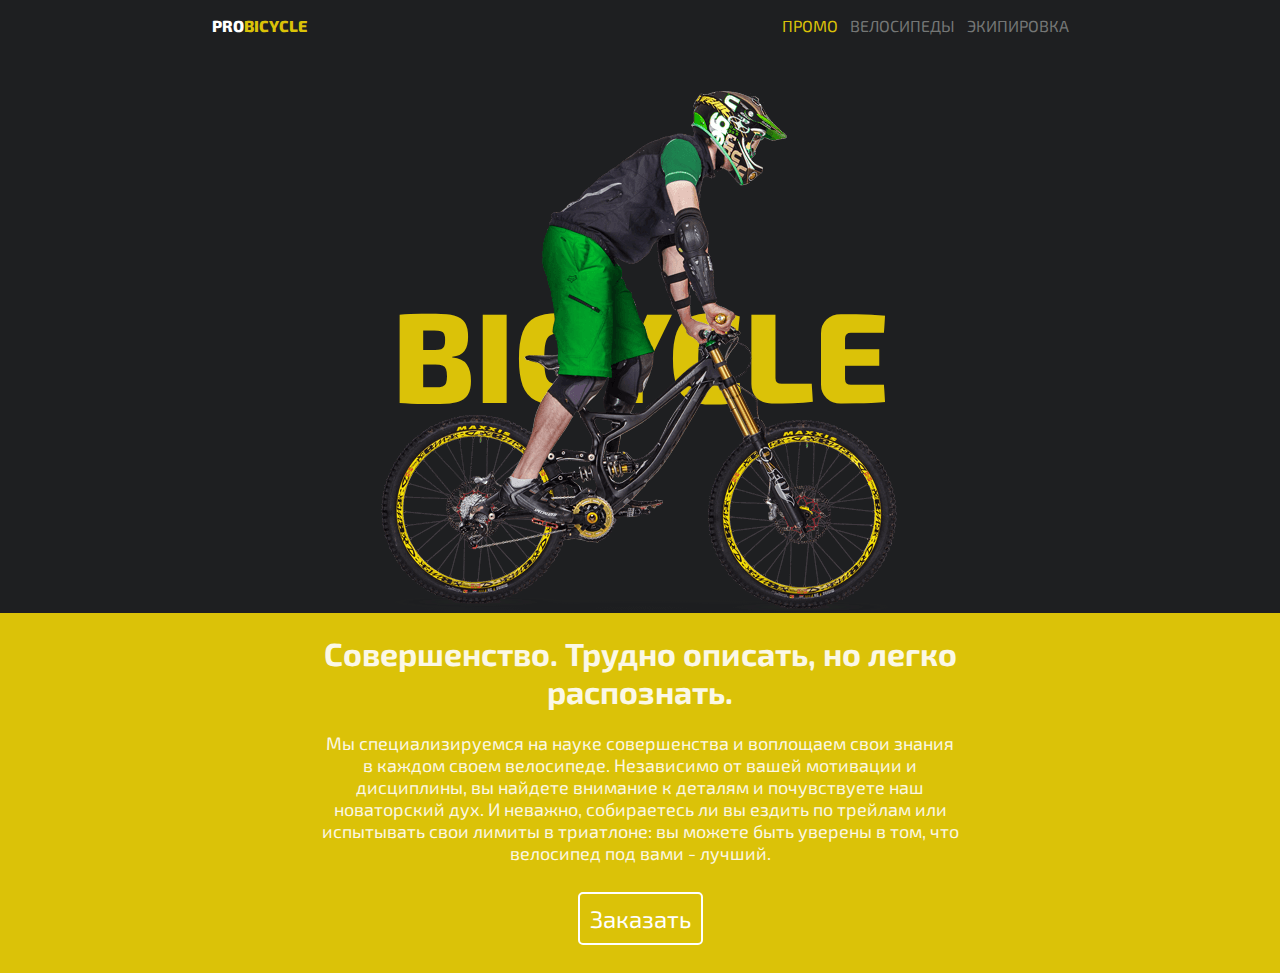
<file: index.html>
<!DOCTYPE html>
<html lang="en">
<head>
  <meta charset="UTF-8">
  <meta name="viewport" content="width=device-width, initial-scale=1.0">
  <meta http-equiv="X-UA-Compatible" content="ie=edge">
  <link rel="stylesheet" href="flex.css">
  <link href="https://fonts.googleapis.com/css?family=Exo+2:400,600,800&display=swap" rel="stylesheet">
  <title>PRObicycle</title>
</head>
<body>
  <header>
    <div class="logo">
      <span class="logo_color_white">PRO</span><span class="logo_color_orange">BICYCLE</span>
    </div>
    <nav>
      <ul>
        <li><a class="active" href="#">ПРОМО</a></li>
        <li><a href="velo.html">ВЕЛОСИПЕДЫ</a></li>
        <li><a href="equipment.html">ЭКИПИРОВКА</a></li>
      </ul>
    </nav>
  </header>
  <main>
    <div class="bike">
      <img src="b.png" alt="">
     <span>BICYCLE</span>
    </div>
    <div class="content">
      <div class="bike2">
      <h1>Совершенство. Трудно описать, но легко распознать.</h1>
         <p>Мы специализируемся на науке совершенства и воплощаем свои знания в каждом своем велосипеде.
         Независимо от вашей мотивации и дисциплины, вы найдете внимание к деталям и почувствуете наш новаторский дух.
         И неважно, собираетесь ли вы ездить по трейлам или испытывать свои лимиты в триатлоне: вы можете быть уверены в том, что велосипед под вами - лучший.
         </p>
       <div class="order">
       <a href="velo.html">Заказать</a>
       </div>
       </div>
    </div>
  </main>
</body>
</html>
</file>
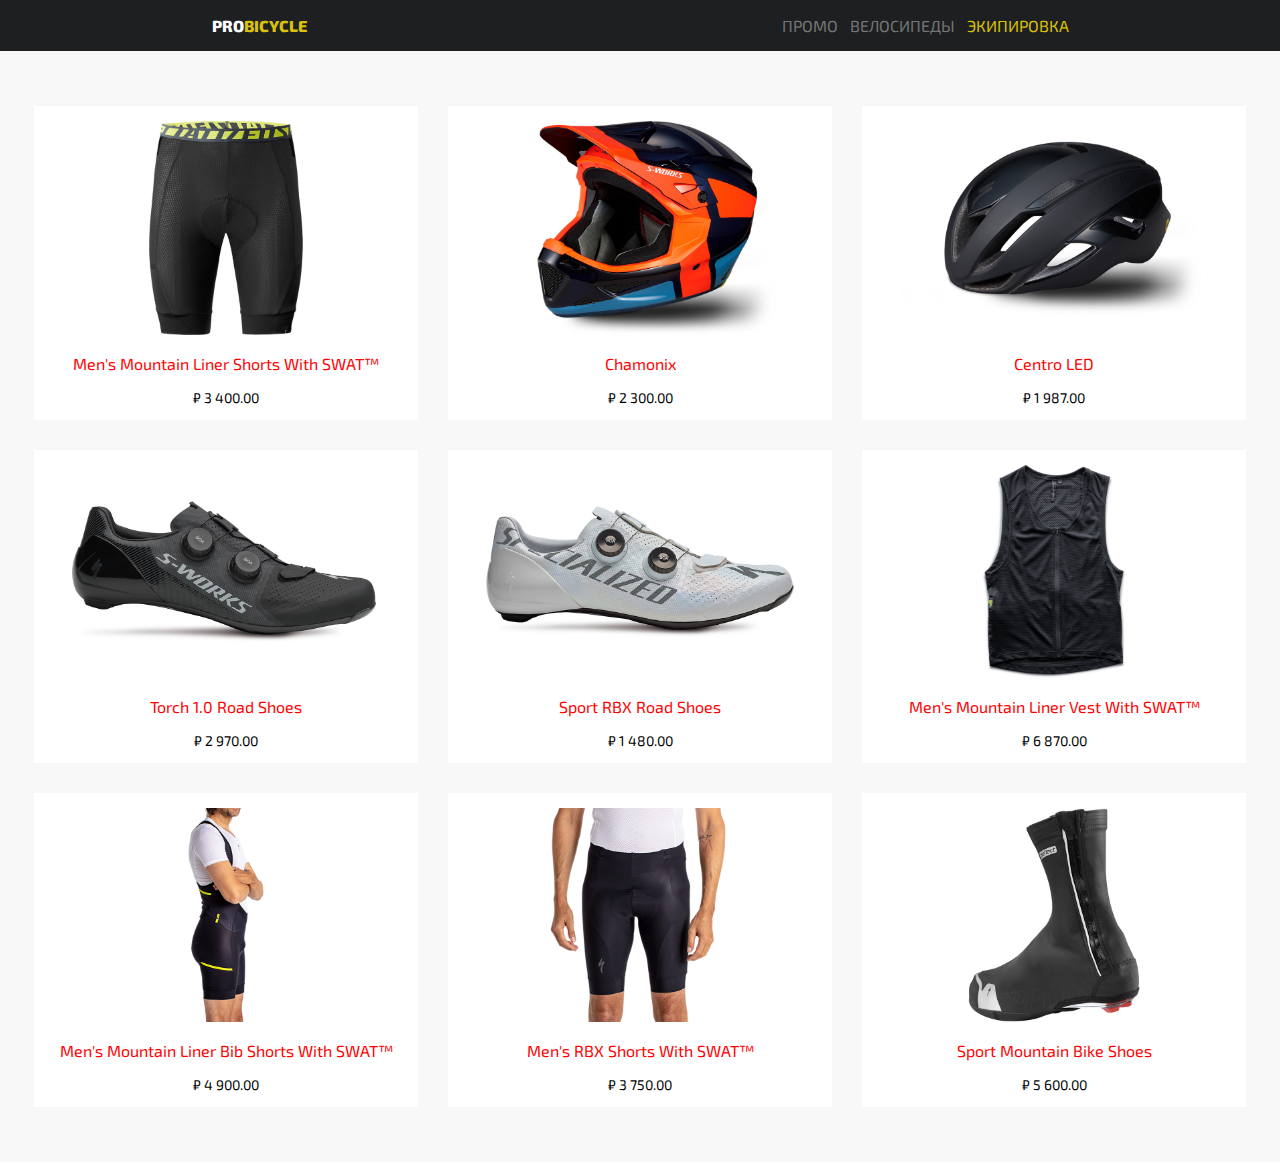
<file: equipment.html>
<!DOCTYPE html>
<html lang="ru">
<head>
  <meta charset="UTF-8">
  <meta name="viewport" content="width=device-width, initial-scale=1.0">
  <meta http-equiv="X-UA-Compatible" content="ie=edge">
  <link rel="stylesheet" href="equipment.css">
  <link href="https://fonts.googleapis.com/css?family=Exo+2:300,800&display=swap&subset=cyrillic" rel="stylesheet">
  <title>PRObicycle</title>
</head>
<body>
  <header>
    <div class="logo">
      <span class="logo_color_white">PRO</span><span class="logo_color_orange">BICYCLE</span>
    </div>
    <nav>
      <ul>
        <li><a href="index.html">ПРОМО</a></li>
        <li><a href="velo.html">ВЕЛОСИПЕДЫ</a></li>
        <li><a class="active" href="#">ЭКИПИРОВКА</a></li>
      </ul>
    </nav>
  </header>
  <main>
    <div class="product_list"><img class="product_list_img" src="equipment/1.jpg" alt="">
      <p class="product_list_name">Men's Mountain Liner Shorts With SWAT™</p>
      <P class="product_list_price">&#8381; 3 400.00</P>
    </div>
    <div class="product_list"><img class="product_list_img" src="equipment/2.jpg" alt="">
      <p class="product_list_name">Chamonix</p>
      <P class="product_list_price">&#8381; 2 300.00</P>
    </div>
    <div class="product_list"><img class="product_list_img" src="equipment/3.jpg" alt="">
      <p class="product_list_name">Centro LED</p>
      <P class="product_list_price">&#8381; 1 987.00</P>
    </div>
    <div class="product_list"><img class="product_list_img" src="equipment/4.jpg" alt="">
      <p class="product_list_name">Torch 1.0 Road Shoes</p>
      <P class="product_list_price">&#8381; 2 970.00</P>
    </div>
    <div class="product_list"><img class="product_list_img" src="equipment/5.jpg" alt="">
      <p class="product_list_name">Sport RBX Road Shoes</p>
      <P class="product_list_price">&#8381; 1 480.00</P>
    </div>
    <div class="product_list"><img class="product_list_img" src="equipment/6.jpg" alt="">
      <p class="product_list_name">Men's Mountain Liner Vest With SWAT™</p>
      <P class="product_list_price">&#8381; 6 870.00</P>
    </div>
    <div class="product_list"><img class="product_list_img" src="equipment/7.jpg" alt="">
      <p class="product_list_name">Men's Mountain Liner Bib Shorts With SWAT™</p>
      <P class="product_list_price">&#8381; 4 900.00</P>
    </div>
    <div class="product_list"><img class="product_list_img" src="equipment/8.jpg" alt="">
      <p class="product_list_name">Men's RBX Shorts With SWAT™</p>
      <P class="product_list_price">&#8381; 3 750.00</P>
    </div>
    <div class="product_list"><img class="product_list_img" src="equipment/9.jpg" alt="">
      <p class="product_list_name">Sport Mountain Bike Shoes</p>
      <P class="product_list_price">&#8381; 5 600.00</P>
    </div>
  </main>
</body>
</html>
</file>
<file: flex.css>
body {
  font-family: 'Exo 2', sans-serif;
  margin: 0;
  padding: 0;
  background-color: #DBC208;
}

header {
  background-color: #1E1F21;
  display: flex;
  flex-direction: row;
  flex-wrap: nowrap;
  justify-content: space-around;
  align-items: center;
}

ul {
  list-style: none;
  display: flex;
  flex-direction: row;
}

.logo_color_white {
  color: #fff;
}

.logo_color_orange {
  color: #DBC208;
}

.logo {
  font-weight: 800;
}

nav a {
  text-decoration: none;
  color: #757776;
  margin-left: 12px;
}

nav a:active {
  color: #DBC208;
}

.active {
  color: #DBC208
}

.bike {
  background-color: #1E1F21;
  padding-top: 40px;
  display: flex;
  justify-content: center;
  align-items: center;
  position: relative;
  height: 522px;
}

.bike span {
  position: absolute;
  z-index: 1;
}

.bike span {
font-size: 128px;
  color: #DBC208;
  font-weight: 800;
}

.bike img {
  max-width: 100%;
  height: auto;
  position: absolute;
  z-index: 2;
}

.content {
  width: 100%;
  height: 100%;
}

.bike2 {
  width: 50%;
  margin: auto;
  text-align: center;
  color: #fbf8e6;
}

.bike2 a {
  margin-top: 40px;
}

.bike2 p {
  font-size: 18px;
  font-weight: 400;
}

.bicycle {
  font-size: 18px;
}

a {
  text-decoration: none;
}

.order {
  margin-bottom: 40px;
  margin-top: 40px;
}

.order a {
  color: #fff;
  font-size: 24px;
  padding: 10px;
  border-radius: 5px;
  border: 2px solid #fff;
}

.order a:hover {
  border-radius: 5px;
  background-color: #fff;
  color: #DBC208;
}

@media all and (max-width: 667px) and (min-width: 360px) {
  body {
    background-color: #DBC208;
  }

  nav a {
    font-size: 12px;
  }

  .logo {
    font-weight: 300;
    font-size: 12px;
    //margin-left: 24px;
  }

  .bike span {
    font-size: 76px;
  }

  .bike {
    width: 100%;
    height: 360px;
    margin: 0;
    padding: 0;
  }

  .bike2 {
    width: 100%;
    margin: auto;
    //padding: 25px;
    text-align: center;
  }

  .content {
    text-align: center;
    width: 90%;
    margin: auto;
  }

  .bike img {
    max-width: 360px;
    height: auto;
  }

  header {
    background-color: #1E1F21;
  }

  main {
    width: 100%;
    height: auto;
    margin: auto;
  }
}
</file>
<file: equipment.css>
body {
  background-color: #f8f8f8;
  font-family: 'Exo 2', sans-serif;
  margin: 0;
  padding: 0;
}

header {
  display: flex;
  flex-direction: row;
  flex-wrap: nowrap;
  justify-content: space-around;
  align-items: center;
  background-color: #1E1F21;
}

ul {
  list-style: none;
  display: flex;
  flex-direction: row;
}

.logo_color_white {
  color: #fff;
}

.logo_color_orange {
  color: #DBC208;
}

.logo {
  font-weight: 800;
}

nav a {
  margin-left: 12px;
  text-decoration: none;
  color: #757776;
}

nav a:active {
  color: #DBC208;
}

.active {
  color: #DBC208
}

main {
  display: flex;
  flex-direction: row;
  justify-content: center;
  flex-wrap: wrap;
  margin: 40px auto;
}

.product_list {
  background-color: #fff;
  width: 30%;
  height: 30%;
  margin: 15px;
  text-align: center;
}

.product_list_img {
  padding-top: 15px;
  width: 80%;
  height: auto;
}

.product_list_name {
  font-size: 16px;
  color: red;
}

.product_list_price {
  font-size: 14px;
}

@media all and (max-width: 667px) and (min-width: 360px) {
  nav a {
    margin-left: 12px;
    font-size: 12px;
  }

  .logo {
    font-weight: 300;
    font-size: 12px;
  }

  header {
    background-color: #1E1F21;
  }

  main {
    width: 100%
    height: auto;
    margin: auto;
    flex-direction: column;
    justify-content: center;
  }
  .product_list {
    background-color: #fff;
    width: 90%;
    height: 30%;
    margin: 15px auto;
    text-align: center;
  }

  .product_list_img {
    min-width: 80%;
    height: auto;
  }
}
</file>
